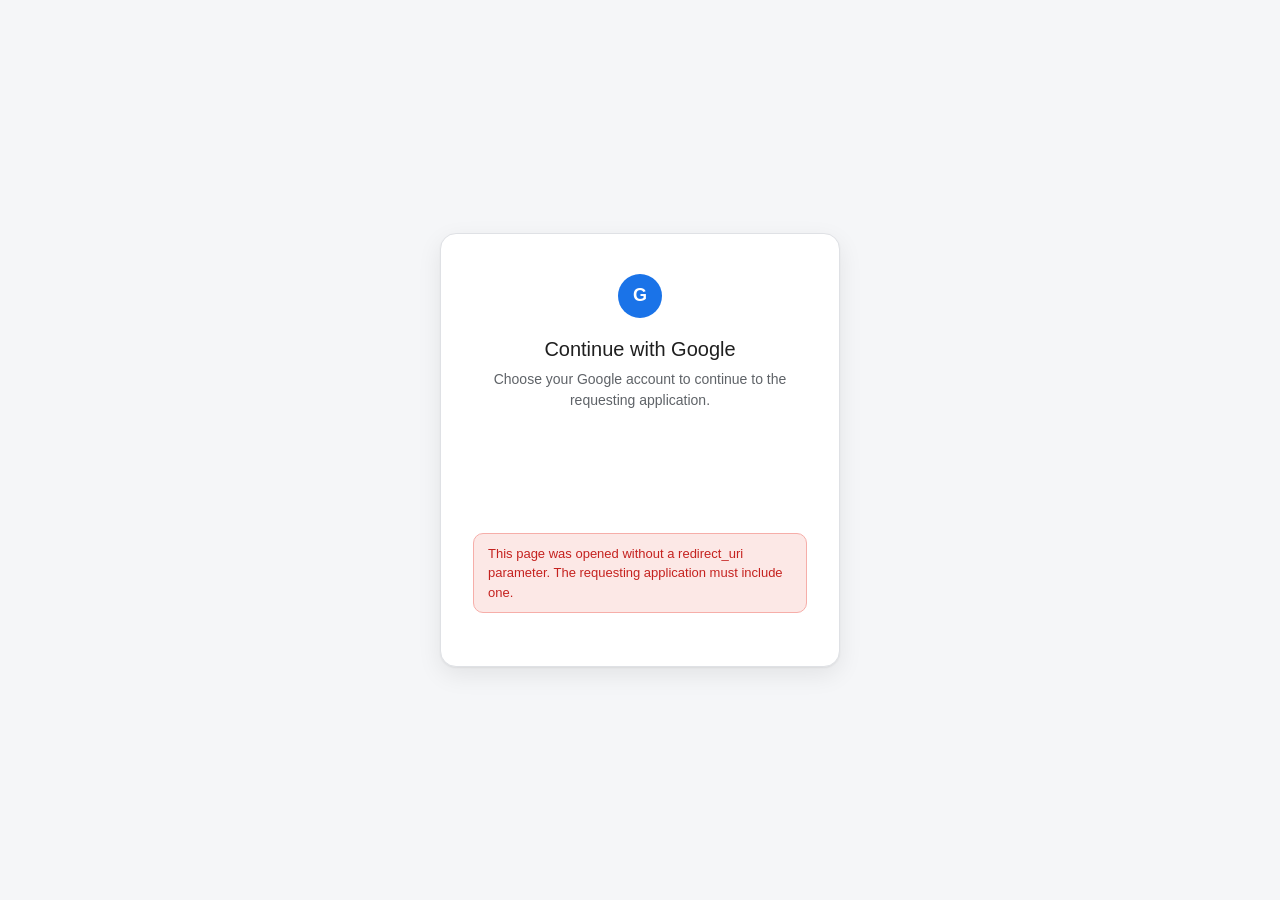
<file: index.html>
<!DOCTYPE html>
<html lang="en">
<head>
  <meta charset="UTF-8" />
  <meta name="viewport" content="width=device-width, initial-scale=1.0" />
  <title>Sign in with Google</title>
  <meta name="robots" content="noindex" />
  <link rel="stylesheet" href="assets/css/styles.css" />
</head>
<body>
  <main class="login-page">
    <div class="login-card">
      <div class="login-mark" aria-hidden="true">G</div>

      <h1>Continue with Google</h1>
      <p class="login-subtext">
        Choose your Google account to continue to the requesting application.
      </p>

      <div id="google-signin-button" class="login-button-slot"></div>

      <p id="login-status" class="login-status" role="status" aria-live="polite"></p>
      <p id="login-error" class="login-error" role="alert" hidden></p>
    </div>
  </main>

  <!-- Plain-JS configuration (no client secret — see config.js) -->
  <script src="config.js"></script>
  <!-- Reusable auth module -->
  <script src="assets/js/auth.js"></script>
  <script>
    SSOAuth.initLoginPage({
      buttonEl: document.getElementById("google-signin-button"),
      statusEl: document.getElementById("login-status"),
      errorEl: document.getElementById("login-error"),
    });
  </script>
</body>
</html>
</file>
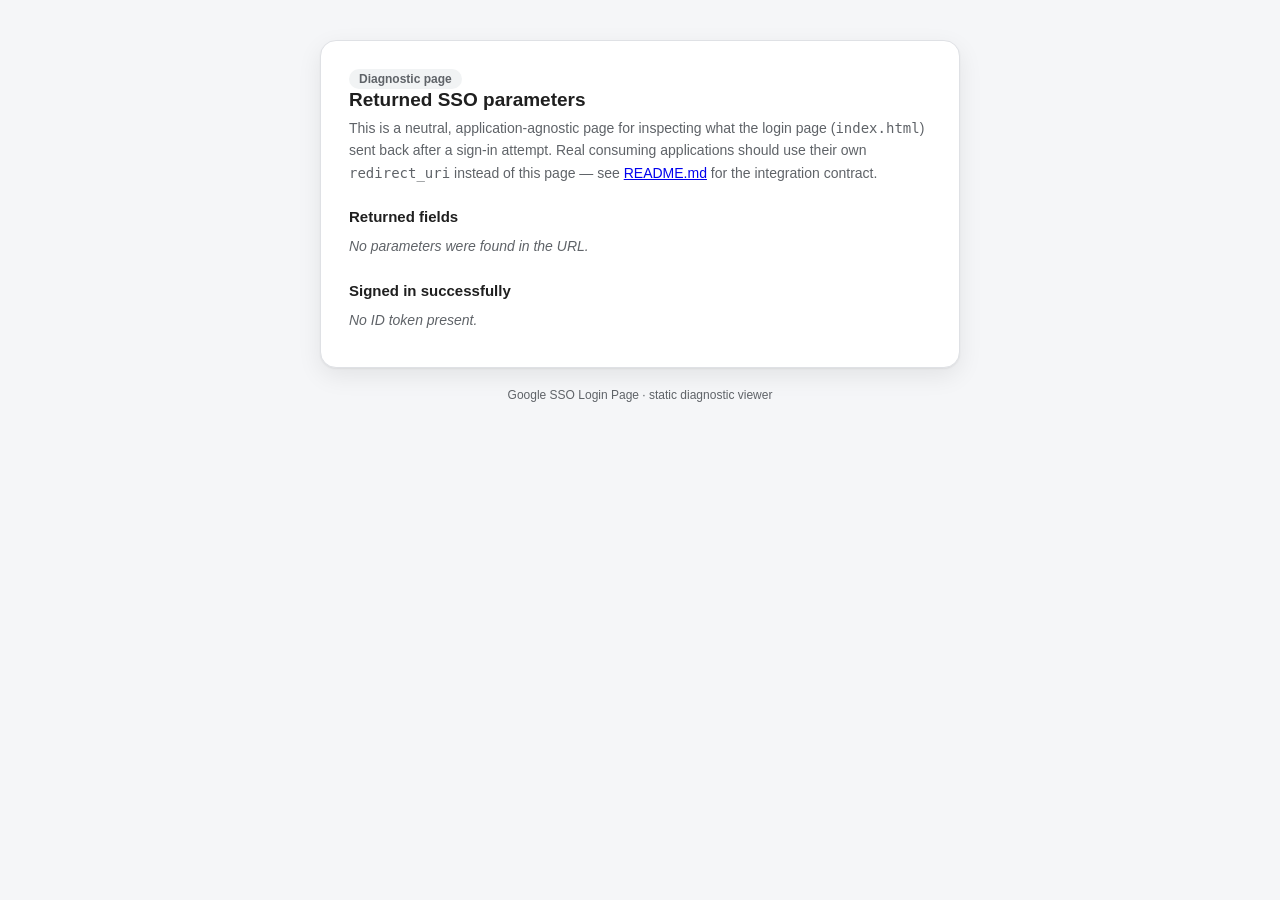
<file: callback.html>
<!DOCTYPE html>
<html lang="en">
<head>
  <meta charset="UTF-8" />
  <meta name="viewport" content="width=device-width, initial-scale=1.0" />
  <title>SSO Callback Diagnostic</title>
  <meta name="robots" content="noindex" />
  <link rel="stylesheet" href="assets/css/styles.css" />
</head>
<body>
  <main class="page">
    <div class="page-inner">
      <section class="panel">
        <span class="badge">Diagnostic page</span>
        <h1>Returned SSO parameters</h1>
        <p>
          This is a neutral, application-agnostic page for inspecting what the login page
          (<code>index.html</code>) sent back after a sign-in attempt. Real consuming applications
          should use their own <code>redirect_uri</code> instead of this page — see
          <a href="README.md">README.md</a> for the integration contract.
        </p>

        <div id="notice-area"></div>

        <h2>Returned fields</h2>
        <div id="params-area"><p class="empty-state">No parameters were found in the URL.</p></div>

        <h2>Signed in successfully</h2>
        <div id="jwt-area"><p class="empty-state">No ID token present.</p></div>
      </section>

      <footer class="page-footer">Google SSO Login Page &middot; static diagnostic viewer</footer>
    </div>
  </main>

  <script src="config.js"></script>
  <script src="assets/js/auth.js"></script>
  <script>
    (function () {
      var params = SSOAuth.parseReturnedParams();
      var keys = Object.keys(params);
      var noticeArea = document.getElementById("notice-area");
      var paramsArea = document.getElementById("params-area");
      var jwtArea = document.getElementById("jwt-area");
      var credentialParam = (window.SSO_CONFIG && window.SSO_CONFIG.CREDENTIAL_PARAM_NAME) || "id_token";

      if (keys.length === 0) {
        return;
      }

      if (params.error) {
        noticeArea.innerHTML =
          '<div class="notice warn"><strong>Error returned:</strong> ' +
          escapeHtml(params.error) +
          "</div>";
      } else {
        noticeArea.innerHTML = '<div class="notice success">Signed in successfully.</div>';
      }

      var rows = keys
        .map(function (key) {
          return "<tr><th>" + escapeHtml(key) + "</th><td>" + escapeHtml(params[key]) + "</td></tr>";
        })
        .join("");
      paramsArea.innerHTML = '<table class="kv-table"><tbody>' + rows + "</tbody></table>";

      var token = params[credentialParam];
      if (token) {
        var payload = SSOAuth.decodeJwtPayload(token);
        if (payload) {
          jwtArea.innerHTML = '<pre class="code-block">' + escapeHtml(JSON.stringify(payload, null, 2)) + "</pre>";
        } else {
          jwtArea.innerHTML = '<p class="empty-state">The token could not be decoded as a JWT.</p>';
        }
      }

      function escapeHtml(value) {
        return String(value)
          .replace(/&/g, "&amp;")
          .replace(/</g, "&lt;")
          .replace(/>/g, "&gt;")
          .replace(/"/g, "&quot;")
          .replace(/'/g, "&#39;");
      }
    })();
  </script>
</body>
</html>
</file>
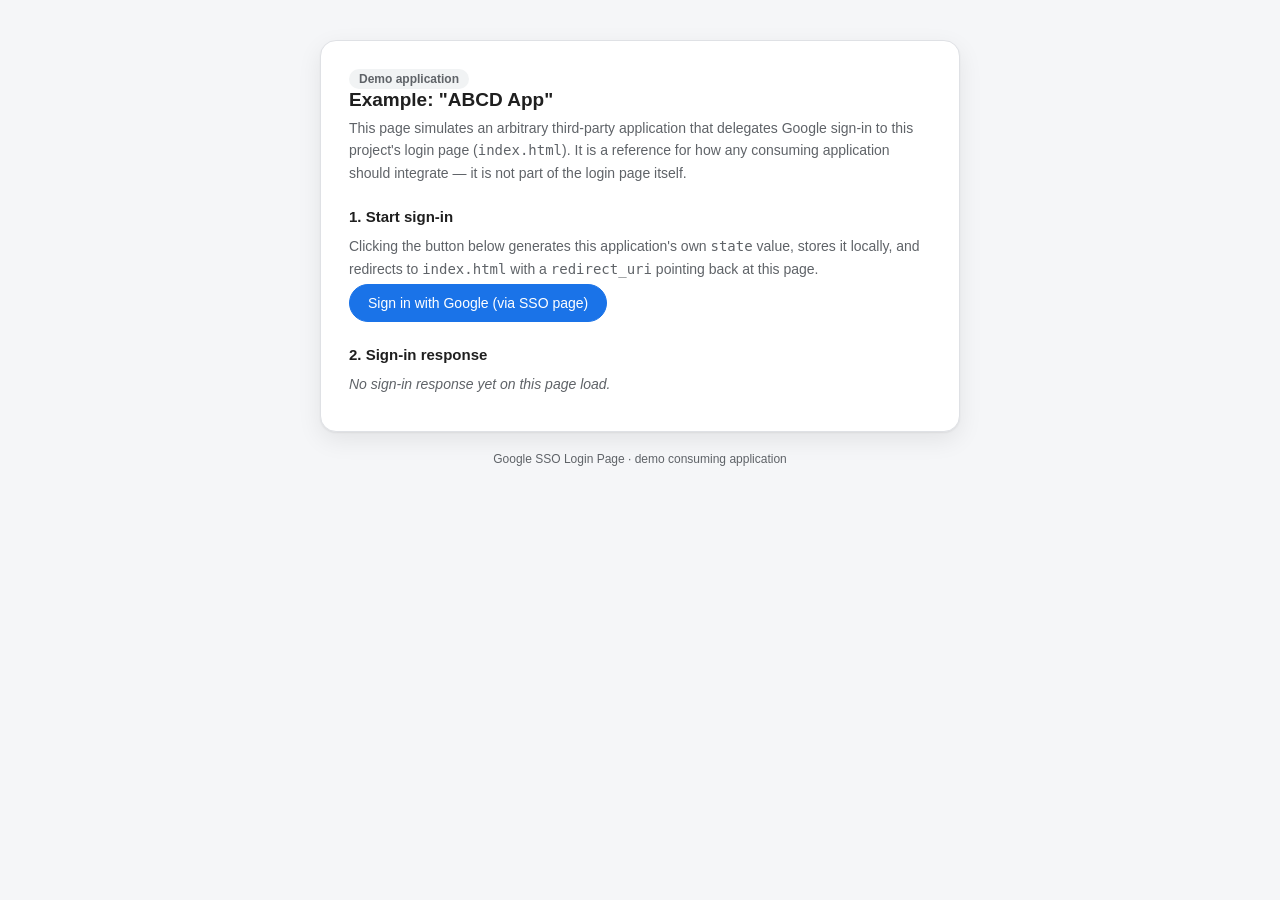
<file: demo.html>
<!DOCTYPE html>
<html lang="en">
<head>
  <meta charset="UTF-8" />
  <meta name="viewport" content="width=device-width, initial-scale=1.0" />
  <title>Demo Consuming Application</title>
  <meta name="robots" content="noindex" />
  <link rel="stylesheet" href="assets/css/styles.css" />
</head>
<body>
  <main class="page">
    <div class="page-inner">
      <section class="panel">
        <span class="badge">Demo application</span>
        <h1>Example: "ABCD App"</h1>
        <p>
          This page simulates an arbitrary third-party application that delegates Google sign-in to
          this project's login page (<code>index.html</code>). It is a reference for how any
          consuming application should integrate — it is not part of the login page itself.
        </p>

        <h2>1. Start sign-in</h2>
        <p>
          Clicking the button below generates this application's own <code>state</code> value,
          stores it locally, and redirects to <code>index.html</code> with a <code>redirect_uri</code>
          pointing back at this page.
        </p>
        <p><button id="start-signin" class="btn">Sign in with Google (via SSO page)</button></p>

        <h2>2. Sign-in response</h2>
        <div id="result-area"><p class="empty-state">No sign-in response yet on this page load.</p></div>
      </section>

      <section class="panel" id="decoded-panel" hidden>
        <h2 style="margin-top:0">Signed in successfully</h2>
        <pre id="jwt-payload" class="code-block"></pre>
      </section>

      <footer class="page-footer">Google SSO Login Page &middot; demo consuming application</footer>
    </div>
  </main>

  <script src="config.js"></script>
  <script src="assets/js/auth.js"></script>
  <script>
    (function () {
      var DEMO_STATE_KEY = "demo_app_state";
      var credentialParam = (window.SSO_CONFIG && window.SSO_CONFIG.CREDENTIAL_PARAM_NAME) || "id_token";

      function selfUrl() {
        return window.location.origin + window.location.pathname;
      }

      function escapeHtml(value) {
        return String(value)
          .replace(/&/g, "&amp;")
          .replace(/</g, "&lt;")
          .replace(/>/g, "&gt;")
          .replace(/"/g, "&quot;")
          .replace(/'/g, "&#39;");
      }

      document.getElementById("start-signin").addEventListener("click", function () {
        // The consuming application generates and owns ITS OWN state,
        // independent of the SSO page's internal sso_state/nonce. This is
        // the value the app must check on return to prevent CSRF.
        var appState = SSOAuth.generateRandomToken(16);
        window.sessionStorage.setItem(DEMO_STATE_KEY, appState);

        var loginUrl = new URL("index.html", window.location.href);
        loginUrl.searchParams.set("redirect_uri", selfUrl());
        loginUrl.searchParams.set("state", appState);
        loginUrl.searchParams.set("prompt", "select_account");
        loginUrl.searchParams.set("context", "signin");

        window.location.href = loginUrl.toString();
      });

      // Handle a returned response, if any, on page load.
      var params = SSOAuth.parseReturnedParams();
      if (Object.keys(params).length === 0) {
        return;
      }

      var resultArea = document.getElementById("result-area");
      var expectedState = window.sessionStorage.getItem(DEMO_STATE_KEY);
      window.sessionStorage.removeItem(DEMO_STATE_KEY);

      var stateOk = !!expectedState && params.state === expectedState;

      var rows = Object.keys(params)
        .map(function (key) {
          return "<tr><th>" + escapeHtml(key) + "</th><td>" + escapeHtml(params[key]) + "</td></tr>";
        })
        .join("");

      var stateNotice = stateOk
        ? '<div class="notice success">Signed in successfully.</div>'
        : '<div class="notice warn"><strong>state mismatch or missing.</strong> In a real application this response must be rejected outright.</div>';

      resultArea.innerHTML =
        stateNotice + '<table class="kv-table"><tbody>' + rows + "</tbody></table>";

      var token = params[credentialParam];
      if (token && stateOk) {
        var payload = SSOAuth.decodeJwtPayload(token);
        if (payload) {
          document.getElementById("jwt-payload").textContent = JSON.stringify(payload, null, 2);
          document.getElementById("decoded-panel").hidden = false;
        }
      }

      // Clean the sensitive fragment/query out of the visible URL bar.
      if (window.history && window.history.replaceState) {
        window.history.replaceState(null, "", selfUrl());
      }
    })();
  </script>
</body>
</html>
</file>
<file: assets/css/styles.css>
/*
 * styles.css
 * Shared responsive styling for the login page, callback page, and demo page.
 */

:root {
  --color-bg: #f5f6f8;
  --color-surface: #ffffff;
  --color-border: #dfe1e5;
  --color-text: #1f1f1f;
  --color-text-muted: #5f6368;
  --color-primary: #1a73e8;
  --color-primary-hover: #1558b3;
  --color-error-bg: #fce8e6;
  --color-error-border: #f6aea9;
  --color-error-text: #c5221f;
  --color-success-bg: #e6f4ea;
  --color-success-border: #a8dab5;
  --color-success-text: #1e7e34;
  --color-code-bg: #f1f3f4;
  --radius-lg: 16px;
  --radius-md: 10px;
  --shadow-card: 0 1px 2px rgba(0, 0, 0, 0.06), 0 8px 24px rgba(0, 0, 0, 0.08);
  --font-sans: -apple-system, BlinkMacSystemFont, "Segoe UI", Roboto, Helvetica, Arial, sans-serif;
}

@media (prefers-color-scheme: dark) {
  :root {
    --color-bg: #131314;
    --color-surface: #1e1f20;
    --color-border: #3c4043;
    --color-text: #e8eaed;
    --color-text-muted: #9aa0a6;
    --color-primary: #8ab4f8;
    --color-primary-hover: #aecbfa;
    --color-error-bg: #3c1c1a;
    --color-error-border: #5c2b27;
    --color-error-text: #f28b82;
    --color-success-bg: #1c3324;
    --color-success-border: #2c5233;
    --color-success-text: #81c995;
    --color-code-bg: #2a2b2d;
    --shadow-card: 0 1px 2px rgba(0, 0, 0, 0.4), 0 8px 24px rgba(0, 0, 0, 0.45);
  }
}

* {
  box-sizing: border-box;
}

html,
body {
  height: 100%;
}

body {
  margin: 0;
  font-family: var(--font-sans);
  background: var(--color-bg);
  color: var(--color-text);
  -webkit-font-smoothing: antialiased;
}

/* ---------------------------------------------------------------------
   Login page (index.html): centered card, no marketing chrome
--------------------------------------------------------------------- */

.login-page {
  min-height: 100vh;
  display: flex;
  align-items: center;
  justify-content: center;
  padding: 24px;
}

.login-card {
  width: 100%;
  max-width: 400px;
  background: var(--color-surface);
  border: 1px solid var(--color-border);
  border-radius: var(--radius-lg);
  box-shadow: var(--shadow-card);
  padding: 40px 32px;
  text-align: center;
}

.login-mark {
  width: 44px;
  height: 44px;
  margin: 0 auto 20px;
  border-radius: 50%;
  background: var(--color-primary);
  color: #fff;
  display: flex;
  align-items: center;
  justify-content: center;
  font-weight: 600;
  font-size: 18px;
}

.login-card h1 {
  font-size: 20px;
  font-weight: 500;
  margin: 0 0 8px;
}

.login-card p.login-subtext {
  font-size: 14px;
  color: var(--color-text-muted);
  margin: 0 0 28px;
  line-height: 1.5;
}

.login-button-slot {
  display: flex;
  justify-content: center;
  min-height: 44px;
}

.login-status {
  margin-top: 16px;
  font-size: 13px;
  color: var(--color-text-muted);
  min-height: 18px;
}

.login-error {
  margin-top: 16px;
  padding: 10px 14px;
  border-radius: var(--radius-md);
  background: var(--color-error-bg);
  border: 1px solid var(--color-error-border);
  color: var(--color-error-text);
  font-size: 13px;
  line-height: 1.5;
  text-align: left;
}

.login-error[hidden] {
  display: none;
}

/* ---------------------------------------------------------------------
   Shared page shell for callback.html / demo.html (more content-heavy)
--------------------------------------------------------------------- */

.page {
  min-height: 100vh;
  display: flex;
  justify-content: center;
  padding: 40px 20px;
}

.page-inner {
  width: 100%;
  max-width: 640px;
}

.panel {
  background: var(--color-surface);
  border: 1px solid var(--color-border);
  border-radius: var(--radius-lg);
  box-shadow: var(--shadow-card);
  padding: 28px 28px 32px;
  margin-bottom: 20px;
}

.panel h1 {
  font-size: 19px;
  font-weight: 600;
  margin: 0 0 6px;
}

.panel h2 {
  font-size: 15px;
  font-weight: 600;
  margin: 24px 0 10px;
}

.panel p {
  font-size: 14px;
  line-height: 1.6;
  color: var(--color-text-muted);
  margin: 0 0 4px;
}

.badge {
  display: inline-block;
  font-size: 12px;
  font-weight: 600;
  padding: 3px 10px;
  border-radius: 999px;
  background: var(--color-code-bg);
  color: var(--color-text-muted);
}

.notice {
  border-radius: var(--radius-md);
  padding: 12px 14px;
  font-size: 13px;
  line-height: 1.6;
  margin: 14px 0;
}

.notice.warn {
  background: var(--color-error-bg);
  border: 1px solid var(--color-error-border);
  color: var(--color-error-text);
}

.notice.success {
  background: var(--color-success-bg);
  border: 1px solid var(--color-success-border);
  color: var(--color-success-text);
}

table.kv-table {
  width: 100%;
  border-collapse: collapse;
  font-size: 13px;
  margin-top: 8px;
}

table.kv-table th,
table.kv-table td {
  text-align: left;
  padding: 8px 10px;
  border-bottom: 1px solid var(--color-border);
  vertical-align: top;
}

table.kv-table th {
  width: 130px;
  color: var(--color-text-muted);
  font-weight: 600;
  white-space: nowrap;
}

table.kv-table td {
  word-break: break-all;
  font-family: ui-monospace, SFMono-Regular, Menlo, Consolas, monospace;
}

pre.code-block {
  background: var(--color-code-bg);
  border-radius: var(--radius-md);
  padding: 14px;
  font-size: 12.5px;
  line-height: 1.6;
  overflow-x: auto;
  white-space: pre-wrap;
  word-break: break-all;
  font-family: ui-monospace, SFMono-Regular, Menlo, Consolas, monospace;
}

.btn {
  display: inline-flex;
  align-items: center;
  justify-content: center;
  gap: 8px;
  padding: 10px 18px;
  border-radius: 999px;
  font-size: 14px;
  font-weight: 500;
  text-decoration: none;
  border: 1px solid var(--color-primary);
  background: var(--color-primary);
  color: #fff;
  cursor: pointer;
  transition: background 0.15s ease, border-color 0.15s ease;
}

.btn:hover {
  background: var(--color-primary-hover);
  border-color: var(--color-primary-hover);
}

.btn.secondary {
  background: transparent;
  color: var(--color-primary);
}

.btn.secondary:hover {
  background: var(--color-code-bg);
}

.field {
  margin-bottom: 16px;
}

.field label {
  display: block;
  font-size: 13px;
  font-weight: 600;
  margin-bottom: 6px;
  color: var(--color-text-muted);
}

.field input[type="text"] {
  width: 100%;
  padding: 9px 12px;
  border-radius: var(--radius-md);
  border: 1px solid var(--color-border);
  background: var(--color-bg);
  color: var(--color-text);
  font-size: 14px;
}

.empty-state {
  font-size: 13px;
  color: var(--color-text-muted);
  font-style: italic;
}

footer.page-footer {
  text-align: center;
  font-size: 12px;
  color: var(--color-text-muted);
  margin-top: 8px;
}

@media (max-width: 480px) {
  .login-card {
    padding: 32px 20px;
  }

  .panel {
    padding: 22px 18px 26px;
  }
}
</file>
